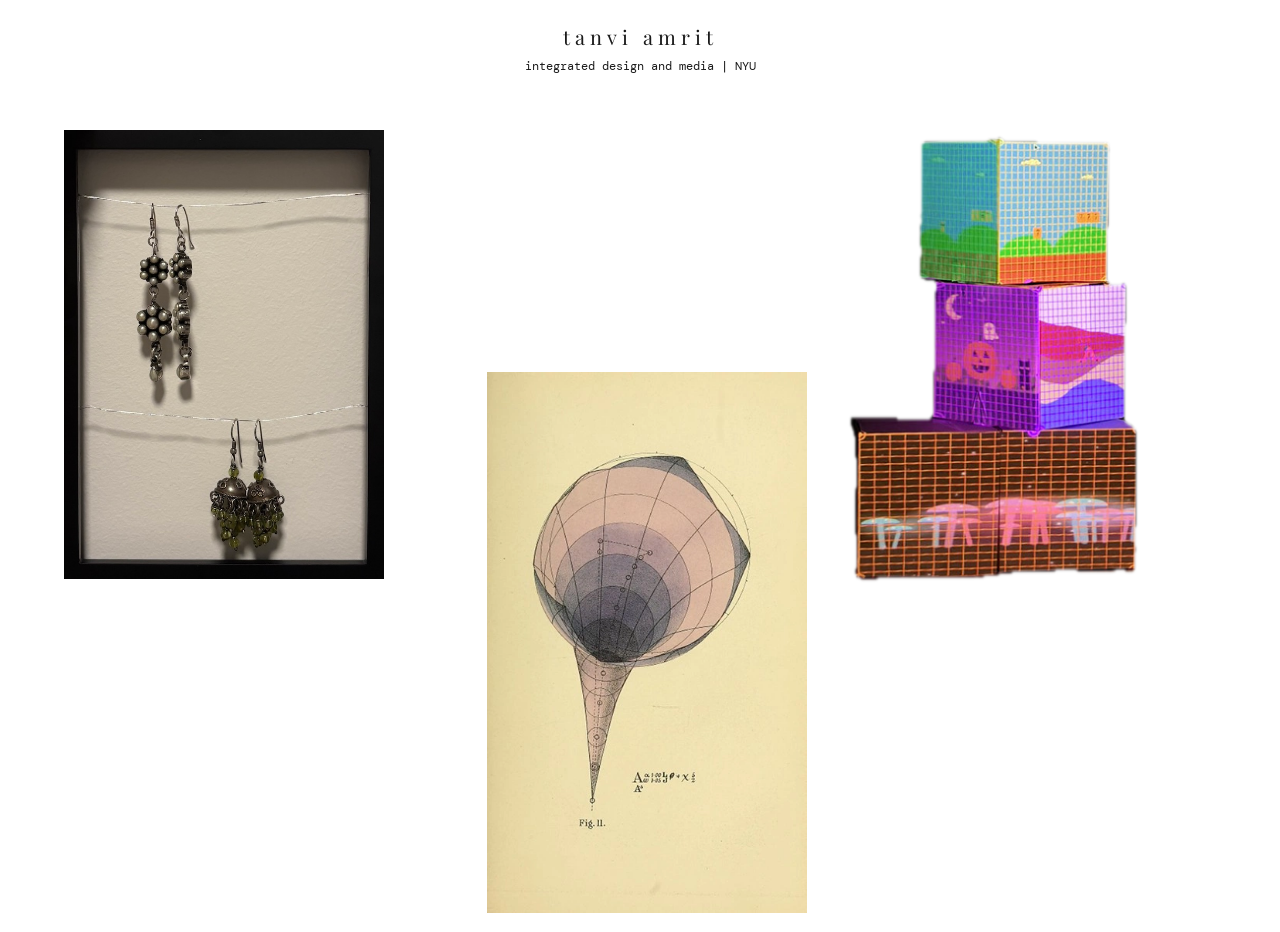
<file: index.html>
</html>

<!DOCTYPE html>
<html lang="en">
   
<head>
    <meta charset="UTF-8">
    <meta name="viewport" content="width=device-width, initial-scale=1">
    <title>Tanvi Amrit | IDM </title>
    <link rel="stylesheet" href="style.css">
    <link rel="preconnect" href="https://fonts.googleapis.com">
    <link href="https://fonts.googleapis.com/css2?family=Playfair+Display:ital,wght@0,400;0,700;1,400&family=DM+Mono:wght@300;400&family=Cormorant+Garamond:ital,wght@0,300;1,300&display=swap" rel="stylesheet">

</head>

<body>
    <header class="site-title">
        <a href="https://zoyaamrit.github.io/portfolio">
        <span class="name">tanvi amrit </span>
        <span class="sub">integrated design and media | NYU </span>
        </a>
    </header>

    <main class="gallery-wrap">
        <div class="gallery">
        <a class="work w1" href="iandp/index.html" data-title="ideation and prototyping">
        <img src="iandp/images/timecapsule/frame1.jpeg" alt="Time Capsule">
        </a>
        <a class="work w2" href="https://zoyaamrit.github.io/Tanvi_Amrit_CC_FA26/index.html" data-title="creative coding">
        <img src="imgs/projmap.png" alt="Creative Coding">
        </a>
         <a class="work w4" href="https://idmresearchers.substack.com/" data-title="research & methods">
        <img src="imgs/cone.webp" alt="Research & Methods">
        </a>
        <!-- PLACEHOLDER -->
        <!-- <a class="work w2" href="work-2.html" data-title="Work 02">
        <img src="images/work-2.png" alt="Work 02">
        </a> -->

        </div>
    </main>

    <script src="script.js"></script>
</body>
</html>
</file>
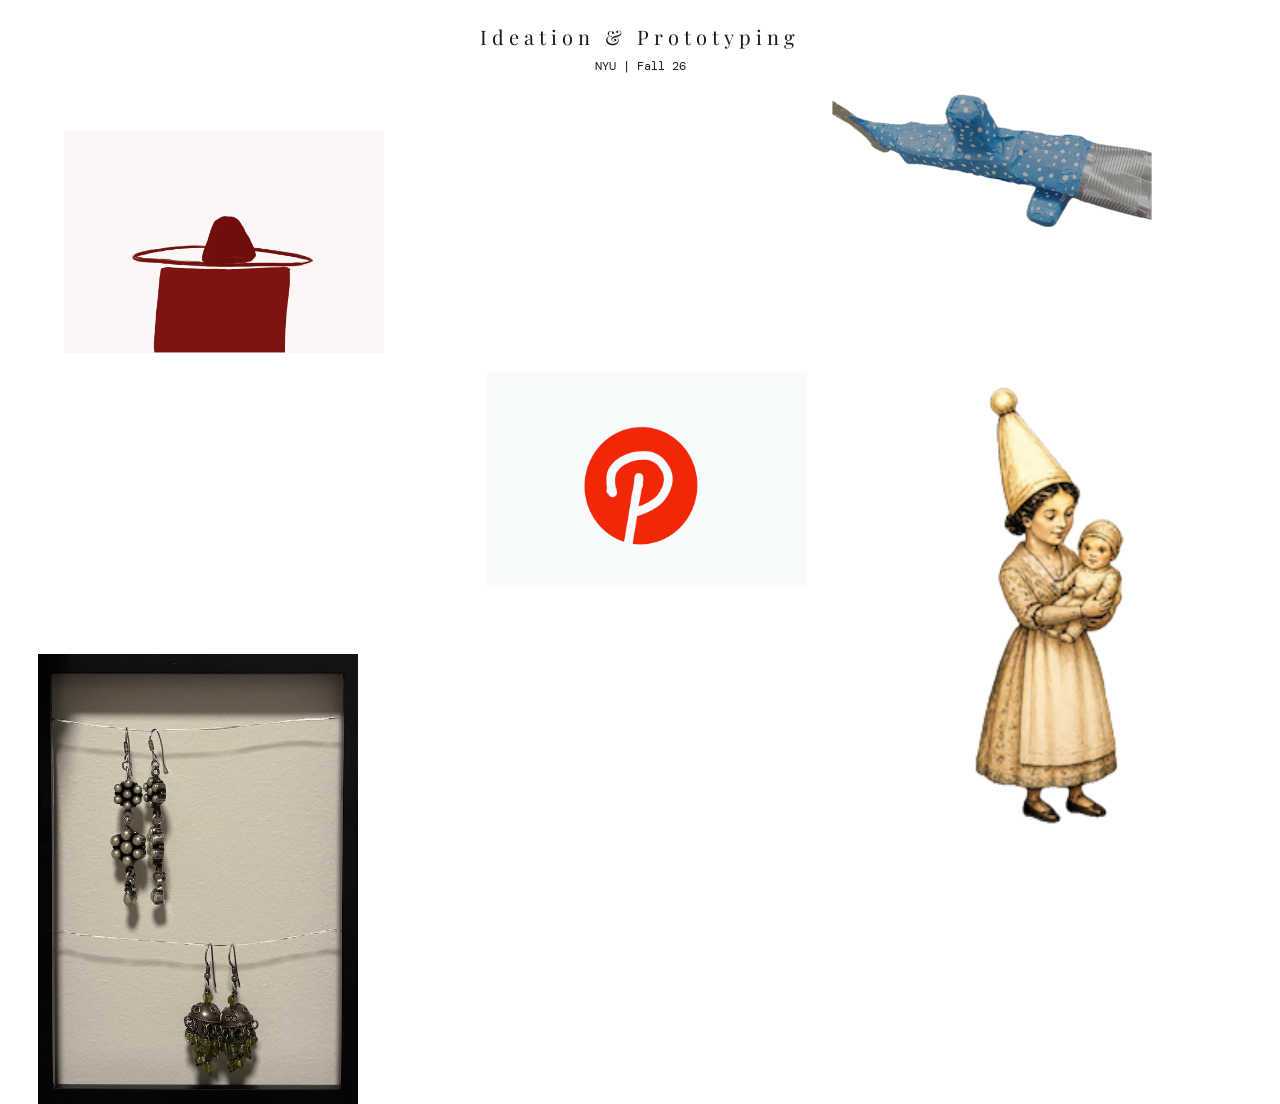
<file: iandp/index.html>
<!DOCTYPE html>
<html lang="en">
   
<head>
    <meta charset="UTF-8">
    <meta name="viewport" content="width=device-width, initial-scale=1">
    <title>Tanvi Amrit | IDM I&P</title>
    <link rel="stylesheet" href="../style.css">
    <link rel="preconnect" href="https://fonts.googleapis.com">
    <link href="https://fonts.googleapis.com/css2?family=Playfair+Display:ital,wght@0,400;0,700;1,400&family=DM+Mono:wght@300;400&family=Cormorant+Garamond:ital,wght@0,300;1,300&display=swap" rel="stylesheet">

</head>

<body>
    <header class="site-title">
        <a href="../index.html">
        <span class="name">Ideation & Prototyping</span>
        <span class="sub">NYU | Fall 26 </span>
        </a>
    </header>

    <main class="gallery-wrap">
        <div class="gallery">
        <a class="work w1" href="docs/50.html" data-title="50 Ways of Seeing">
        <img src="images/mug.gif" alt="50 Ways of Seeing">
        </a>

        <a class="work w2" href="docs/endangeredanimal.html" data-title="Endangered Animal">
        <img src="images/shark/sharkblue.png" alt="Whale Shark Model">
        </a>
        <!-- PLACEHOLDER -->
        <!-- <a class="work w2" href="work-2.html" data-title="Work 02">
        <img src="images/work-2.png" alt="Work 02">
        </a> -->
         <a class="work w3" href="docs/genai.html" data-title="GenAI as Creative Material">
        <img src="images/ai/puppet.png" alt="Gemini Generated Image">
        </a>
         <a class="work w5" href="docs/timecapsule.html" data-title="Time Capsule">
        <img src="images/timecapsule/frame1.jpeg" alt="Jhumka">
        </a>
        <a class="work w4" href="docs/playfulinterfaces.html" data-title="Playful Interfaces">
        <img src="images/playfulinterfaces.gif" alt="Playful Interfaces">
        </div>
    </main>

    <script src="../script.js"></script>
</body>
</html>
</file>
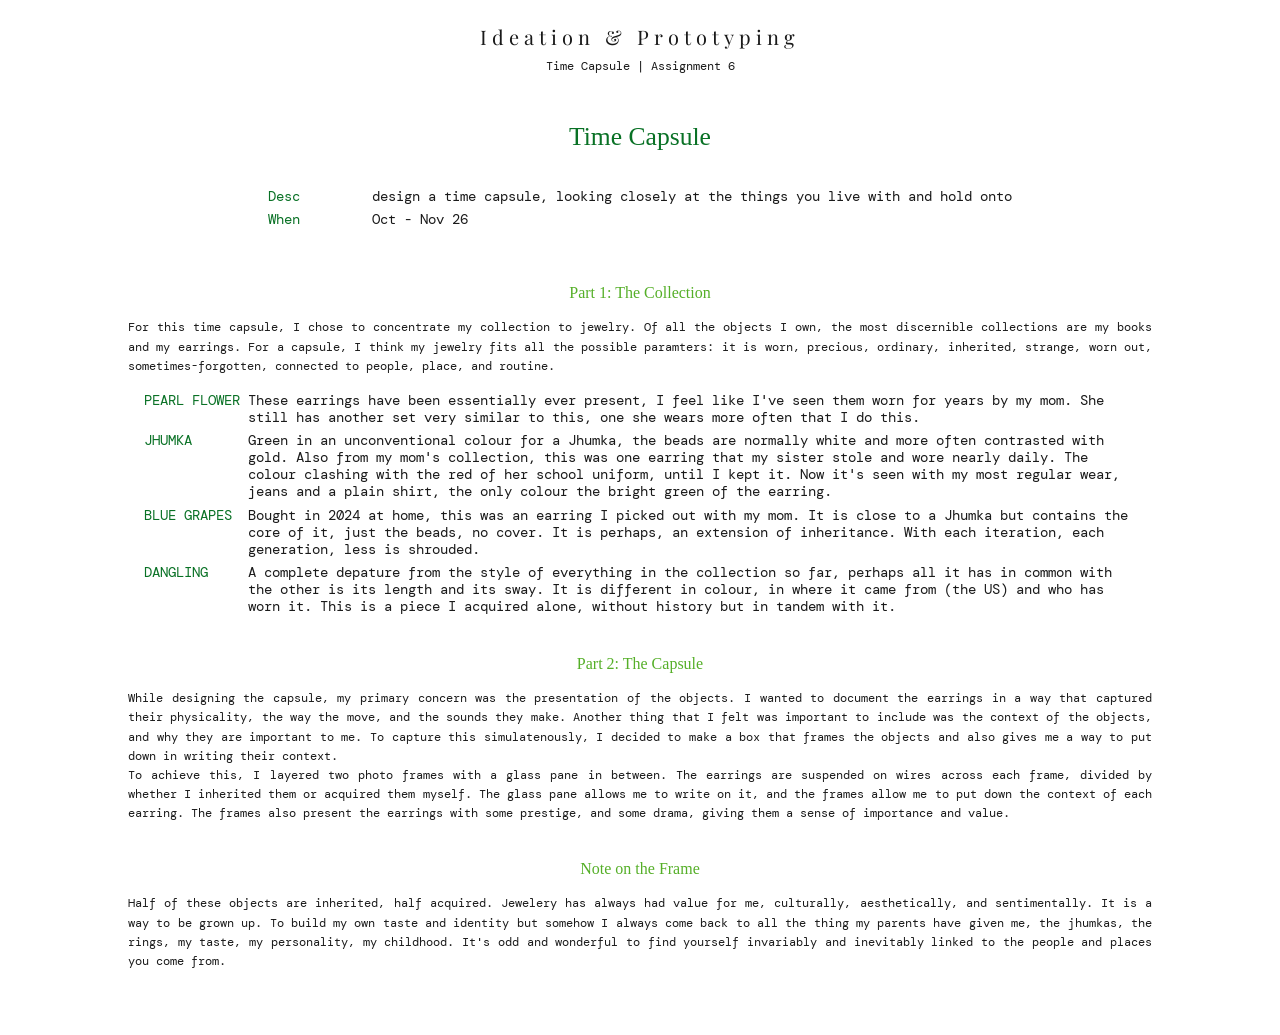
<file: iandp/docs/timecapsule.html>
<!DOCTYPE html>
<html lang="en">

<head>

    <meta charset="UTF-8">
    <meta name="viewport" content="width=device-width, initial-scale=1">
    <title>Time Capsule - Tanvi Amrit</title>
    <link rel="stylesheet" href="../../style.css">
    <link rel="preconnect" href="https://fonts.googleapis.com">
    <link href="https://fonts.googleapis.com/css2?family=Playfair+Display:ital,wght@0,400;0,700;1,400&family=DM+Mono:wght@300;400&family=Cormorant+Garamond:ital,wght@0,300;1,300&display=swap" rel="stylesheet">

</head>


<body>
      <header class="site-title">
        <a href="../index.html">
        <span class="name">Ideation & Prototyping</span>
        <span class="sub"> Time Capsule | Assignment 6 </span>
        </a>
    </header>

    <main class="project">
            
        <h1>Time Capsule</h1>
        <dl>
            <dt>Desc</dt><dd>design a time capsule, looking closely at the things you live with and hold onto</dd>
            <dt>When</dt><dd>Oct - Nov 26</dd>
        </dl>

        <div class="limit-width">

        <h2>Part 1: The Collection</h2>

       <p> For this time capsule, I chose to concentrate my collection to jewelry. 
        Of all the objects I own, the most discernible collections are my books and my earrings. 
        For a capsule, I think my jewelry fits all the possible paramters: it is worn, precious, ordinary, 
        inherited, strange, worn out, sometimes-forgotten, connected to people, place, 
        and routine. </p>

     

         <dl>
            <dt>PEARL FLOWER</dt><dd>These earrings have been essentially ever present, I feel like I've seen them worn
                for years by my mom. She still has another set very similar to this, one she wears more often that I do this. 
            </dd>
            <dt>JHUMKA</dt><dd>Green in an unconventional colour for a Jhumka, the beads are normally white and more often contrasted with gold. 
            Also from my mom's collection, this was one earring that my sister stole and wore nearly daily. The colour clashing with the red of her 
            school uniform, until I kept it. Now it's seen with my most regular wear, jeans and a plain shirt, the only colour the bright green of the earring.</dd>
         <dt>BLUE GRAPES</dt><dd>Bought in 2024 at home, this was an earring I picked out with my mom. It is close to a Jhumka but contains 
            the core of it, just the beads, no cover. It is perhaps, an extension of inheritance. With each iteration, each generation, less is shrouded.  </dd>
            <dt>DANGLING </dt><dd>A complete depature from the style of everything in the collection so far, perhaps all it has in common with the other is its length and its sway. 
                It is different in colour, in where it came from (the US) and who has worn it. This is a piece I acquired alone, without history
                but in tandem with it. </dd>

        </dl>

        <h2>Part 2: The Capsule </h2>

        <p>
            While designing the capsule, my primary concern was the presentation of the objects. 
            I wanted to document the earrings in a way that captured their physicality, the way the move, and the sounds they make. 
            Another thing that I felt was important to include was the context of the objects, and why they are important to me. 
            To capture this simulatenously, I decided to make a box that frames the objects and also gives me a way to put 
            down in writing their context. 
        </p>
        <p>
            To achieve this, I layered two photo frames with a glass pane in between. The earrings are suspended on wires
            across each frame, divided by whether I inherited them or acquired them myself. The glass pane allows me to write on it, and the frames allow me to
            put down the context of each earring. The frames also present the earrings with some prestige, and some drama, giving them 
            a sense of importance and value.

        </p>


        <br/>
                <h2>Note on the Frame </h2>


        <p>
            Half of these objects are inherited, half acquired. Jewelery has always had value for me, 
            culturally, aesthetically, and sentimentally. It is a way to be grown up. To build my own taste and identity but somehow I always 
            come back to all the thing my parents have given me, the jhumkas, the rings, my taste, my personality, my childhood. 
            It's odd and wonderful to find yourself invariably and inevitably linked to the people and places you come from. 
        </p>


        </div>

        



    </main>

</body>

</html>

   <!-- COMMUNICATE OBJECT BIOGRAPHIES, PHOTOGRAPHS, ANNOTATIONS, ORAL HISTORIES, 
        SCANS, MAPS, RECIEPTS, TIMELINES, 

        Expression 

        Media Experimentation 

        Reflection  -->
</file>
<file: style.css>
:root {
  --paper: #fff;
  --ink: #1a1a1a;
  --muted: #097125;
  --rule: #55af28;
}

* { box-sizing: border-box; margin: 0; padding: 0; }

/* background color  */
html, body { 
    background: var(--paper); 
    color: var(--ink); 
}

body {
    font-family: 'DM Mono', monospace;
    min-height: 100vh;
}

a { 
    color: inherit; 
}
a:focus-visible { 
    outline: 1px solid var(--ink); 
    outline-offset: 4px; 
}

.site-title {
  text-align: center;
  padding: 1.5rem 1rem 0;
  line-height: 1.25;
}

.site-title a { text-decoration: none; }

.site-title .name {
    display: block;
    font-family: 'Playfair Display', serif;  font-size: 20px;
    letter-spacing: 5px;
}
.site-title .sub {
    display: block;
    font-size: 12px;
    padding-top: 10px;
}

.gallery {
  position: relative;
  width: min(100%, 1400px);
  margin: 0 auto;
  aspect-ratio: 967 / 600;
}

.work {
  position: absolute;
  width: 25%;
  display: block;
}

.work img {
  display: block;
  width: 100%;
  height: auto;
  /* aspect-ratio: 100 / 120; */
  object-fit: cover;
  transition: opacity 0.2s ease;
}



.work:hover img { opacity: 0.8; }

.w1 { left: 5%; top: 5%; }
/* potential future positioning */
.w2 { left: 65%; top: 0; }
.w3 { left: 70%; top: 35.5%; }
.w4 { left: 38.01%; top: 35.5%; }
.w5 { left: 3.00%;  top: 71%; }
/* .w6 { left: 35.68%; top: 71%; } */
/* .w7 { left: 74.97%; top: 71%; } */
/* .w8 { left: 86.45%; top: 71%; }  */

.gallery-wrap { padding: 1rem 0 3rem; }

/* Tooltip-style caption that follows the cursor (set by script.js) */

.cursor-label {
  position: fixed;
  pointer-events: none;
  font-size: 0.72rem;
  background: var(--paper);
  padding: 0.2rem 0.3rem;
  opacity: 0;
  transition: opacity 0.15s ease;
  z-index: 10;
}

.cursor-label.visible { opacity: 1; }

@media (max-width: 700px) {
  .gallery {
    aspect-ratio: auto;
    display: grid;
    grid-template-columns: 1fr 1fr;
    gap: 1rem;
    padding: 1.5rem 1rem;
  }
  .work { position: static; width: 100%; }
  .cursor-label { display: none; }
}

.limit-width {
    max-width: 80vw;
}

.detail {
  display: grid;
  grid-template-columns: minmax(0, 1.2fr) minmax(0, 1fr);
  gap: 1rem;
  max-width: 80vw;
  margin: 0 auto;
  padding: 3rem 1.5rem 4rem;
  align-items: start;
}
.detail figure img {
  display: block;
  width: 90%;
  max-height: 100vh;
  object-fit: contain;
  object-position: left top;
  image-rendering: auto;
  padding: 10px;
}
h1 {
  font-family: 'Playfair Display';
  font-weight: normal;
  font-size: 20px;
  text-align: center;
  color: var(--muted);
}

h2 {
  font-weight: normal;
  font-size: 16px;
    text-align: center;
      margin-bottom: 15px;



}

p{
  font-size: 10px;
}

.info img {
  max-width: 30vw;
  padding: 10px;
}

dl {
  display: grid;
  grid-template-columns: 6.5rem 1fr;
  row-gap: 0.4rem;
  font-size: 0.85rem;
  padding: 1rem;
  margin-bottom: 1.5rem;
}
dt { color: var(--muted); }
p {
  font-size: 12px;
  line-height: 1.6;
  text-align: justify;
}

.project {
  display: flex;
  flex-direction: column;
  align-items: center;
  /* gap: 2.5rem; */
  padding: 3rem 0 4rem;
}

.project img.limit-width {
  display: block;
  height: auto;
}

.project div.limit-width {
  max-width: 80vw;
}

.project h1 {
  font-family: Georgia, "Times New Roman", serif;
  font-weight: normal;
  font-size: 1.6rem;
  margin-bottom: 1.25rem;
}


.project h2 {
  font-family: Georgia, "Times New Roman", serif;
  font-weight: normal;
  font-size: 16px;
  margin: 1rem;
  color: var(--rule);
}

.project dl {
  display: grid;
  grid-template-columns: 6.5rem 1fr;
  row-gap: 0.4rem;
  font-size: 0.85rem;
  /* border-top: 1px solid var(--rule); */
  padding-top: 1rem;
  margin-bottom: 1.5rem;
}

.project dt { color: var(--muted); }

.project p {
  font-size: 12px;
  line-height: 1.6;
  /* max-width: 34em; */
}

.pager {
  display: flex;
  justify-content: space-between;
  gap: 1rem;
  max-width: 1100px;
  margin: 0 auto;
  padding: 0 1.5rem 2.5rem;
  font-size: 0.8rem;
}
.pager a { text-decoration: none; border-bottom: 1px solid transparent; }
.pager a:hover { border-color: var(--ink); }
.pager .back { color: var(--muted); }

@media (max-width: 700px) {
  .detail { grid-template-columns: 1fr; gap: 1.5rem; padding-top: 2rem; }
}

@media (prefers-reduced-motion: reduce) {
  * { transition: none !important; }
}


.image-grid {
  display: grid;
  grid-template-columns: repeat(4, 1fr); 
  gap: 15px; 
}

.image-grid img {
  width: 100%;
  height: auto;
  object-fit: cover; 
}
</file>
